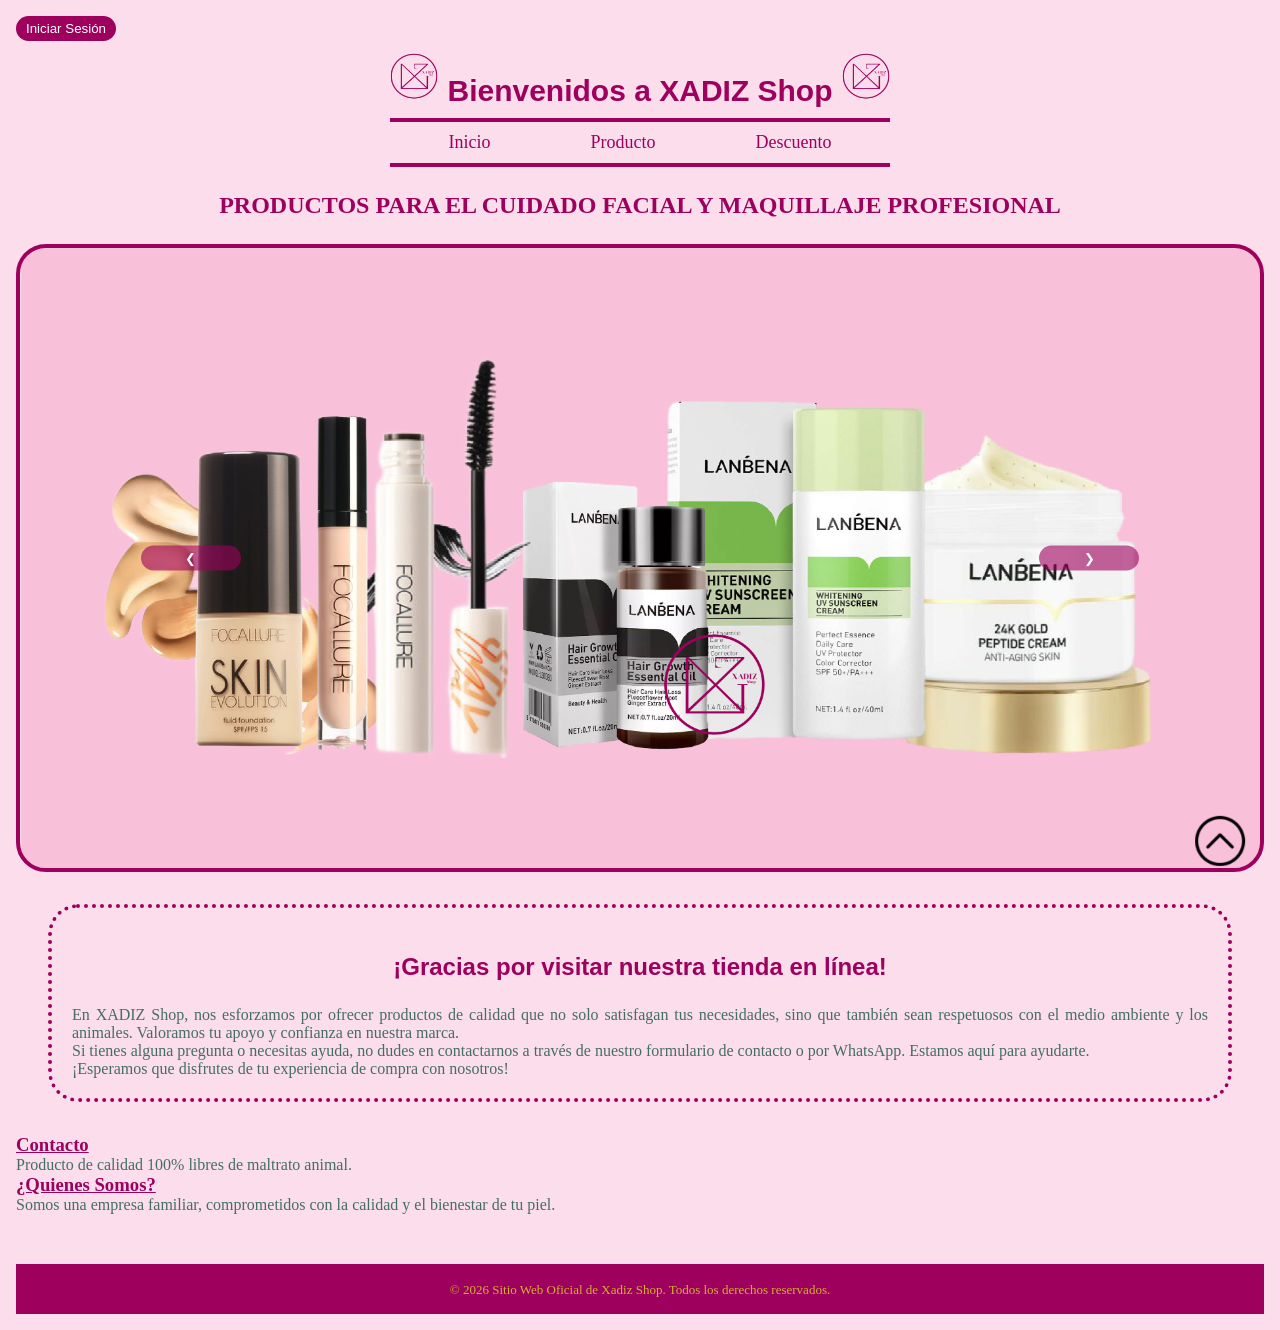
<file: index.html>
<!doctype html>
<html lang="es">
  <head>
    <meta charset="UTF-8" />
    <meta name="viewport" content="width=device-width, initial-scale=1.0" />
    <title>TIENDA XADIZ Shop | PROYECTO</title>
    <link rel="stylesheet" href="CSS/style.css" />
  </head>

  <body>
    <!-- Modal -->
    <div id="modalLogin" class="modal">
      <div class="modal-content">
        <span class="cerrar">&times;</span>

        <!-- REVISAR -->
        <form class="login-form">
          <img
            class="login-logo"
            src="../assets/Logo Oficial 24-02.png"
            alt="Logo de XADIZ Shop"
          />

          <img class="login-icon" src="assets/icon/login.png" alt="Login" />

          <label class="form-label-login" for="username">Nombre:</label>
          <input type="text" id="username" placeholder="Ingresar Usuario" required/>

          <label class="form-label-login" for="password">Contraseña:</label>
          <input
            type="password"
            id="password"
            placeholder="Ingresar Contraseña" required />

          <div class="box-visible">
            <input type="checkbox" id="visible" />
            <label class="form-label-login" for="visible"
              >Mostrar contraseña</label>
          </div>

<!-- Botón de inicio de sesión -->
          <button type="submit">Iniciar Sesión</button>
          
        </form>
      </div>
    </div>

    <!-- Cabecera del sitio web -->
    <div id="contenido">
      <button id="btnLogin" class="btn-Login">Iniciar Sesión</button>
      <header>
        <h1>
          <img
            src="assets/Logo/Logo Oficial 24-02.png"
            alt="Logo de XADIZ Shop"
            style="width: 50px; height: 50px"/>
          Bienvenidos a XADIZ Shop
          <img
            src="assets/Logo/Logo Oficial 24-02.png"
            alt="Logo de XADIZ Shop"
            style="width: 50px; height: 50px"/>
        </h1>

        <nav class="navbar">
          <a href="index.html">Inicio</a>
          <a href="HTML/Productos.html">Producto</a>
          <a href="HTML/Descuento.html">Descuento</a>

        </nav>
      </header>

      <!-- Contenido principal de la página -->

      <main>
        <h2>PRODUCTOS PARA EL CUIDADO FACIAL Y MAQUILLAJE PROFESIONAL</h2>

        <!-- Diseño de carousel principal junto a sus botones -->

        <section class="carousel">
          <div class="contenedor-carousel">
            <div class="slide active">
              <img src="assets/Logo/DATOS fb2-04.png"
                alt="banner1 de XADIZ Shop" />
            </div>
            <div class="slide">
              <img src="assets/Logo/banner lanbena.jpg" alt="banner2 de Lanbena" />
            </div>
            <div class="slide">
              <img src="assets/Logo/banner focallure.jpg" alt="banner3 de Focallure" />
            </div>
          </div>
          <button class="anterior">&#10094;</button>
          <button class="siguiente">&#10095;</button>
        </section>


        <div class="agradecimiento">
          <h2 class="text-agradecimiento">
            ¡Gracias por visitar nuestra tienda en línea!
          </h2>
          <p>
            En XADIZ Shop, nos esforzamos por ofrecer productos de calidad que
            no solo satisfagan tus necesidades, sino que también sean
            respetuosos con el medio ambiente y los animales. Valoramos tu apoyo
            y confianza en nuestra marca.
          </p>
          <p>
            Si tienes alguna pregunta o necesitas ayuda, no dudes en
            contactarnos a través de nuestro formulario de contacto o por
            WhatsApp. Estamos aquí para ayudarte.
          </p>
          <p>
            ¡Esperamos que disfrutes de tu experiencia de compra con nosotros!
          </p>
        </div>

        <div class="Info">
          <div class="contacto">
            <h3><a href="HTML/Contacto.html"> Contacto </a></h3>
            <p>Producto de calidad 100% libres de maltrato animal.</p>
          </div>
          <div class="quisomos">
            <h3>
              <a href="HTML/Somos.html"> ¿Quienes Somos? </a>
            </h3>
            <p>
              Somos una empresa familiar, comprometidos con la calidad y el
              bienestar de tu piel.
            </p>
          </div>
        </div>
      </main>

      <!-- Pie de página -->

      <footer>
        <p class="footer">
          &copy; 2026 Sitio Web Oficial de Xadiz Shop. Todos los derechos
          reservados.
        </p>
      </footer>
    </div>

    <!--Boton para subir al inicio de la pagina-->
    <a href="#" class="boton-subir">
      <img
        src="../assets/icon/arriba.png"
        alt="Boton arriba"
        style="width: 50px; height: 50px"
    /></a>

    <script src="JavaScript/script.js"></script>
  </body>
</html>
</file>
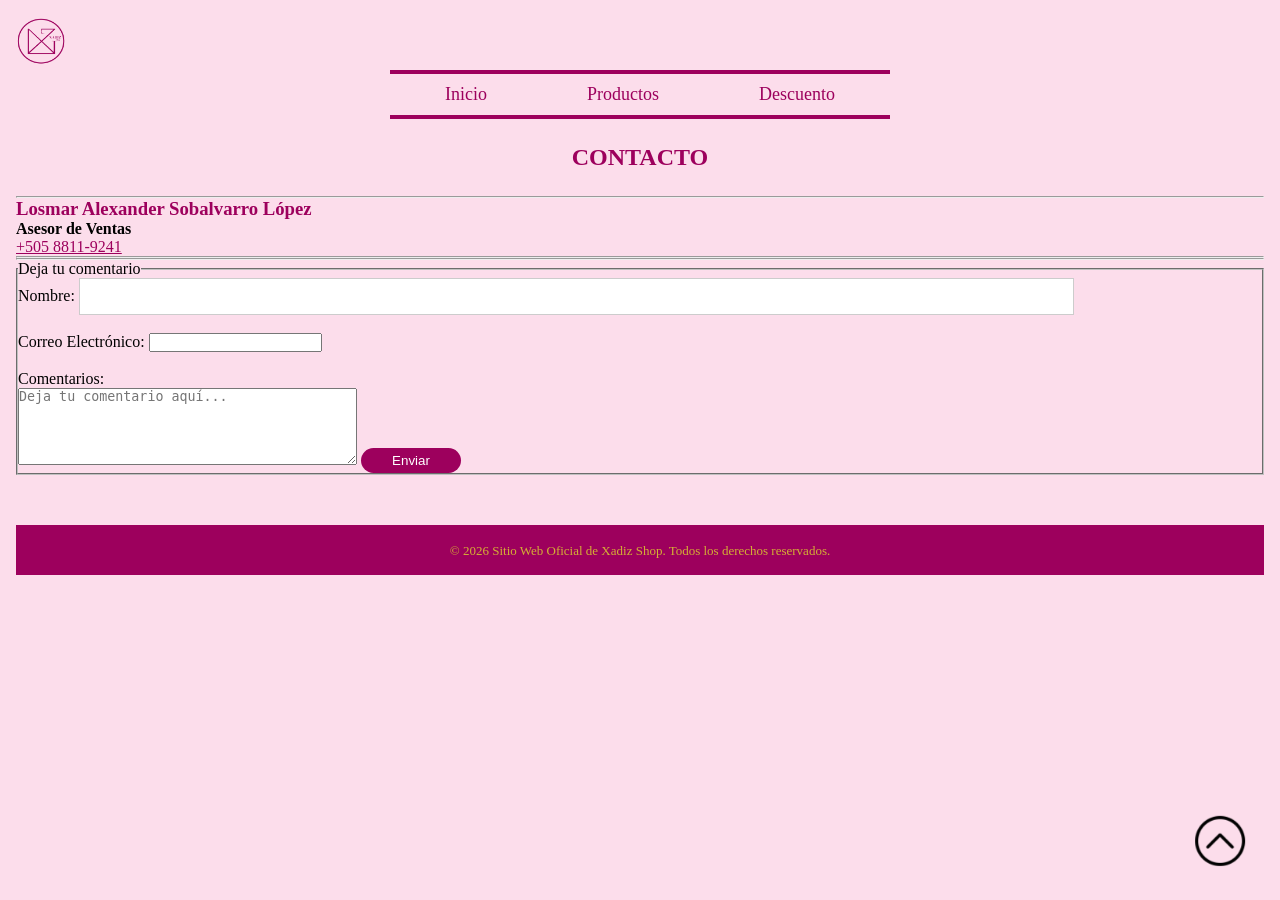
<file: HTML/Contacto.html>
<!DOCTYPE html>
<html lang="en">

<head>
    <meta charset="UTF-8">
    <meta name="viewport" content="width=device-width, initial-scale=1.0">
    <title>CONTACTO | PROYECTO</title>
    <link rel="stylesheet" href="../CSS/style.css" />
</head>

<body>
    <header>
        <!---REGRESAR-->
        <a href="../index.html">
            <img src="../assets/Logo/Logo Oficial 24-02.png" alt="Logo de XADIZ Shop" style="width: 50px; height: 50px;">
        </a>

    <nav class="navbar">
        <a href="../index.html">Inicio</a>
        <a href="../HTML/Productos.html">Productos</a>
        <a href="../HTML/Descuento.html">Descuento</a>    
    </nav>

    </header>

    <H2>CONTACTO</H2>
    <hr>
<h3>Losmar Alexander Sobalvarro López</h3> 
    <h4>Asesor de Ventas</h4>
        <a href="https://wa.link/ckob27" target="black">
            +505 8811-9241 <br>
            <!-- https://api.whatsapp.com/send?phone=50588119241 -->
             </a>
            
    <hr>
    <hr>

    <fieldset>
        <legend>Deja tu comentario</legend>
        <form action="../HTML/texto.html" method="get">
            <label for="nombre">Nombre:</label>
            <input type="text" id="nombre" name="nombre" required><br><br>

    <label for="email">Correo Electrónico:</label>
    <input type="email" id="email" name="email" required><br><br>

    <label for="comentarios">Comentarios:</label><br>
<textarea id="comentarios" name="comentarios" cols="40" rows="5"
      placeholder="Deja tu comentario aquí..."></textarea>

      <button type="submit">Enviar</button>
      </form>

      </fieldset>



  <footer>
    <p class="footer">
      &copy; 2026 Sitio Web Oficial de Xadiz Shop. Todos los derechos
      reservados.
    </p>

  </footer>

  <!--Boton para subir al inicio de la pagina-->
    <a href="#" class="boton-subir">
        <img 
        src="../assets/icon/arriba.png" 
        alt="Boton arriba"
        style="width: 50px;height: 50px;"/></a>
</body>

</html>
</file>
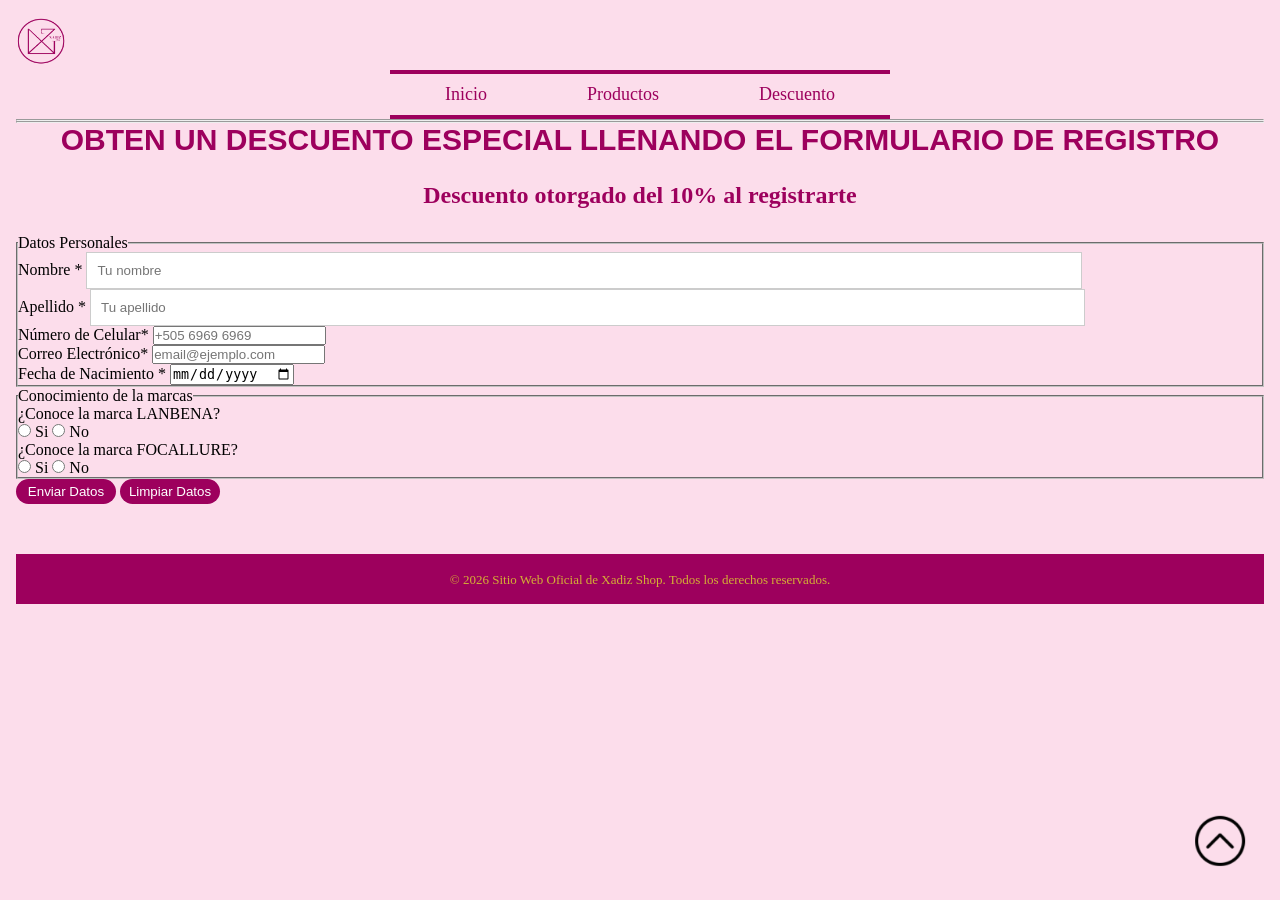
<file: HTML/Descuento.html>
<!DOCTYPE html>
<html lang="en">
<head>
    <meta charset="UTF-8">
    <meta name="viewport" content="width=device-width, initial-scale=1.0">
    <title>Formulario de Registro</title>
    <link rel="stylesheet" href="../CSS/style.css" />
</head>
<body>
       <header>
      <a href="../index.html">
        <img
          src="../assets/Logo/Logo Oficial 24-02.png"
          alt="Logo de XADIZ Shop"
          style="width: 50px; height: 50px"
        />
      </a>

    <nav class="navbar">
        <a href="../index.html">Inicio</a>
        <a href="../HTML/Productos.html">Productos</a>
        <a href="../HTML/Descuento.html">Descuento</a>    
    </nav>

    </header>
    <hr><hr>

    <main>
        <h1>OBTEN UN DESCUENTO ESPECIAL LLENANDO 
          EL FORMULARIO DE REGISTRO</h1>
          
        <h2>Descuento otorgado del 10% al registrarte</h2>

        <article class="tarjeta">
          <form id="registroform" novalidate>
<!--Fieldset: es una etiqueta que se utiliza para agregar campos 
o controles relacionados dentro de un formulario, en pocas palabras 
los encapsula-->
            <fieldset>
              <legend>Datos Personales</legend>
              <div class="grid-2">

                <div class="field">
                  <label for="nombre">Nombre <span class="req">*</span></label>
                  <input 
                  type="text"
                  id="nombre"
                  name="nombre"
                  placeholder="Tu nombre"
                  autocomplete="given-name"
                  required
                  />
                </div>

                <div class="field">
                <label for="apellido">Apellido <span class="req">*</span></label>
                <input 
                type="text"
                id="apellido"
                name="apellido"
                placeholder="Tu apellido"
                autocomplete="family-name"
                required
                />
                </div>

                <div class="field">
                  <label for="celular">Número de Celular<span class="req">*</span></label>
                  <input
                  text="text"
                  id="celular"
                  name="celular"
                  placeholder="+505 6969 6969"
                  autocomplete="tel"
                  required
                  />
                </div>

                <div class="field">
                  <label for="email">Correo Electrónico<span class="req">*</span></label>
                  <input 
                  type="email" 
                  id="email"
                  name="email"
                  placeholder="email@ejemplo.com"
                  autocomplete="email"
                  required
                  />
                </div>

                <div class="field">
                  <label  for fechanacimiento">Fecha de Nacimiento <span class="red">*</span></label>
                  <input 
                  type="date" 
                  name="fechanacimiento" 
                  id="fechanacimiento"
                  required
                  />
                </div>
              </div>
            </fieldset>

            <fieldset>
              <legend>Conocimiento de la marcas</legend>
              
              <div class="grid-2">
                <div class="field">
                  <label>¿Conoce la marca LANBENA?</label>
                  <div class="radio-group" role="radiogroup" aria-labelledby="labelLanbena">
                    <label class="radio-label">
                      <input type="radio"
                      name="lanbena"
                      value="si"
                      required
                      />
                      Si
                    </label>

                    <label class="radio-label">
                      <input type="radio"
                      name="lanbena"
                      value="no"
                      required
                      />
                      No
                    </label>

                  </div>
                </div>
              </div>

              <div class="field">
              <label>¿Conoce la marca FOCALLURE?</label>
              <div class="radio-group" role="radiogroup" aria-labelledby="labelFocallure">
                <label class="radio-label">
                  <input 
                  type="radio" 
                  name="focallure" 
                  value="si" 
                  required />
                  Si
                </label>

                <label class="radio-label">
                  <input 
                  type="radio" 
                  name="focallure" 
                  value="no" />
                  No
                </label>
                
              </div>
            </div>
            </fieldset>

            
        <!--Botones-->
        <div class="actions">
          <button type="submit" class="btn-submit">Enviar Datos</button>
          <button type="reset"  class="btn-reset">Limpiar Datos</button>
        </div>
          
          </form>
        </article>
    </main>

    <footer>
        <p class="footer">
            &copy; 2026 Sitio Web Oficial de Xadiz Shop. Todos los derechos
            reservados.
        </p>
    </footer>

      <!--Boton para subir al inicio de la pagina-->
    <a href="#" class="boton-subir">
        <img 
        src="../assets/icon/arriba.png" 
        alt="Boton arriba"
        style="width: 50px;height: 50px;"/></a>
</body>

</html>
</file>
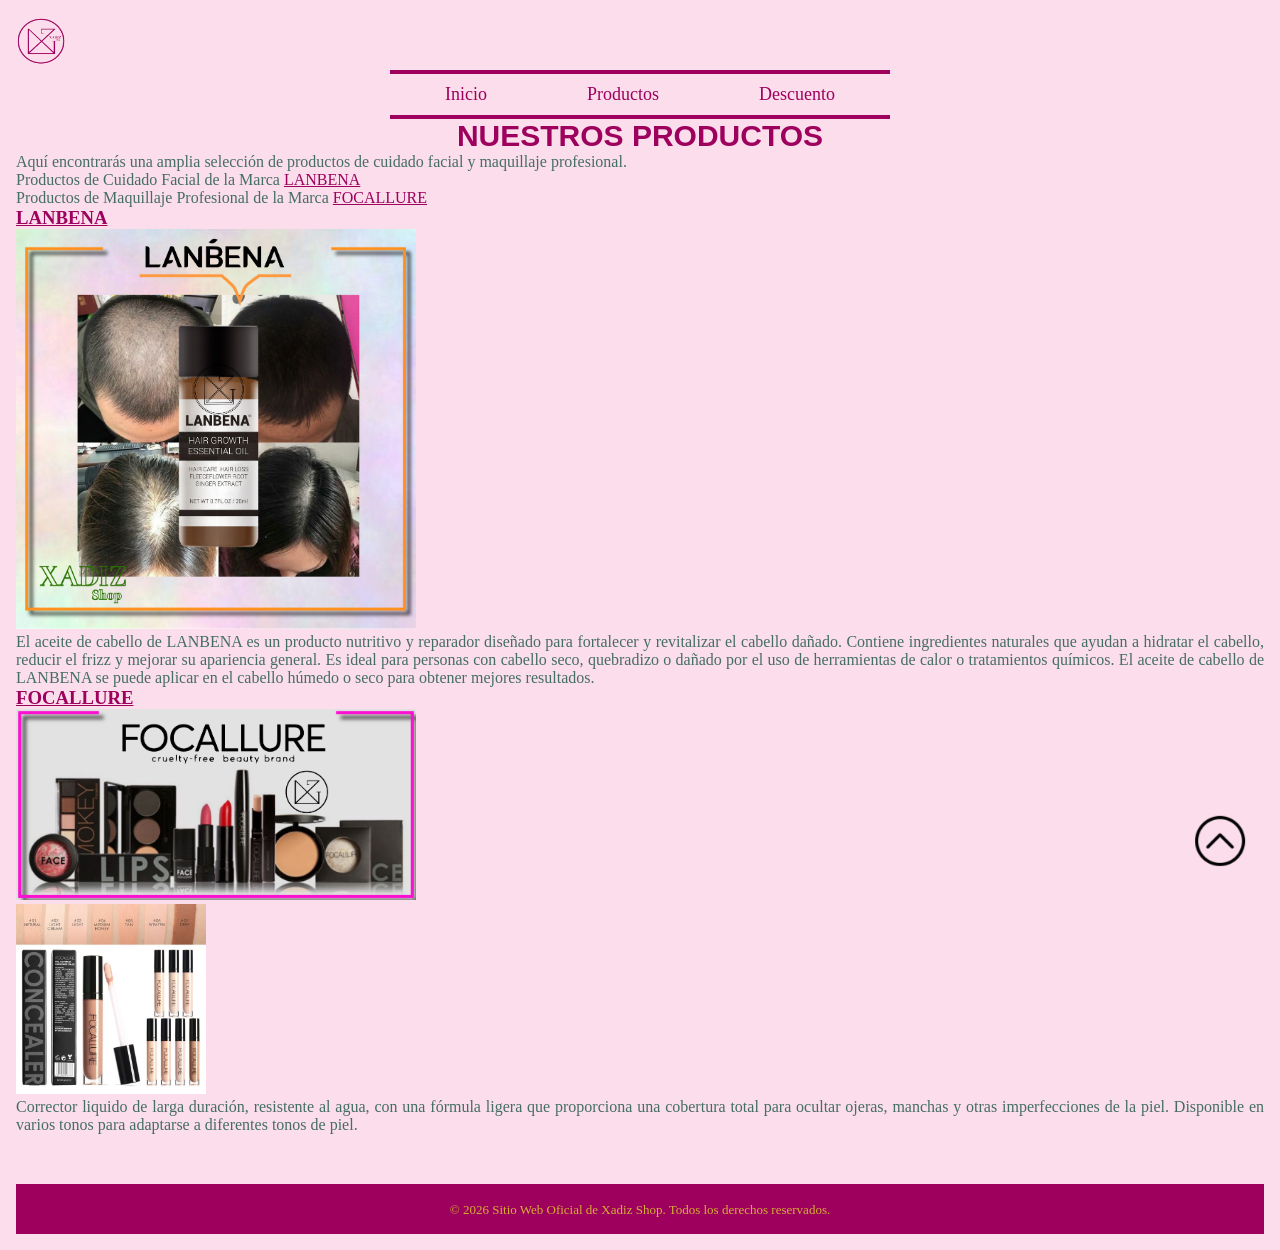
<file: HTML/Productos.html>
<!DOCTYPE html>
<html lang="es">

<head>
    <meta charset="UTF-8">
    <meta name="viewport" content="width=device-width, initial-scale=1.0">
    <title>PRODUCTOS | PROYECTO</title>
    <link rel="stylesheet" href="../CSS/style.css">
</head>

<body>
    <header>
        <a href="../index.html">
            <img src="../assets/Logo/Logo Oficial 24-02.png" alt="Logo de XADIZ Shop"
                style="width: 50px; height: 50px;">
        </a>

    <nav class="navbar">
        <a href="../index.html">Inicio</a>
        <a href="../HTML/Productos.html">Productos</a>
        <a href="../HTML/Descuento.html">Descuento</a>    
    </nav>
    </header>

    <main>
        <article>

            <h1>NUESTROS PRODUCTOS</h1>
            <p>Aquí encontrarás una amplia selección de productos de cuidado facial y maquillaje profesional.</p>
            <p>Productos de Cuidado Facial de la Marca <a href="https://lanbena.com/es" target="_blank">LANBENA</a></p>
            <p>Productos de Maquillaje Profesional de la Marca <a href="https://www.focallure.com" target="_blank">FOCALLURE</a></p>

            <Section>
                <h3><a href="../Productos/Lanbena.html">LANBENA</a></h3>
                </a></h3>
                <img src="../assets/Lanbena/lanbena aceite cabello.jpg" alt="Productos de LANBENA"
                    style="width: 400px; height: auto;">
                <br>
                <p>
                    El aceite de cabello de LANBENA es un producto nutritivo y reparador diseñado para fortalecer y revitalizar el cabello dañado.
                    Contiene ingredientes naturales que ayudan a hidratar el cabello, reducir el frizz y mejorar su apariencia general. Es ideal 
                    para personas con cabello seco, quebradizo o dañado por el uso de herramientas de calor o tratamientos químicos. El aceite de
                    cabello de LANBENA se puede aplicar en el cabello húmedo o seco para obtener mejores resultados.
                </p>
                
            </Section>
            <section>
                <h3><a href="../Productos/Focallure.html">FOCALLURE</a></h3>
                <img src="../assets/Focallure/FOCALLURE-02.jpg" alt="Productos de FOCALLURE"
                    style="width: 400px; height: auto;">
                <br>
                <img src="../assets/Focallure/FA52.jpg" alt="Corrector Liquido" style="width: auto; height: 190px;">
                <br>
                <p>
                    Corrector liquido de larga duración, resistente al agua, con una fórmula ligera que proporciona una cobertura total 
                    para ocultar ojeras, manchas y otras imperfecciones de la piel. Disponible en varios tonos para adaptarse a diferentes tonos de piel.
                </p>
            </section>
        </article>
    </main>

    <footer>
        <p class="footer">
            &copy; 2026 Sitio Web Oficial de Xadiz Shop. Todos los derechos
            reservados.
        </p>
    </footer>

    <!--Boton para subir al inicio de la pagina-->
    <a href="#" class="boton-subir">
        <img 
        src="../assets/icon/arriba.png" 
        alt="Boton arriba"
        style="width: 50px;height: 50px;"/></a>
</body>

</html>
</file>
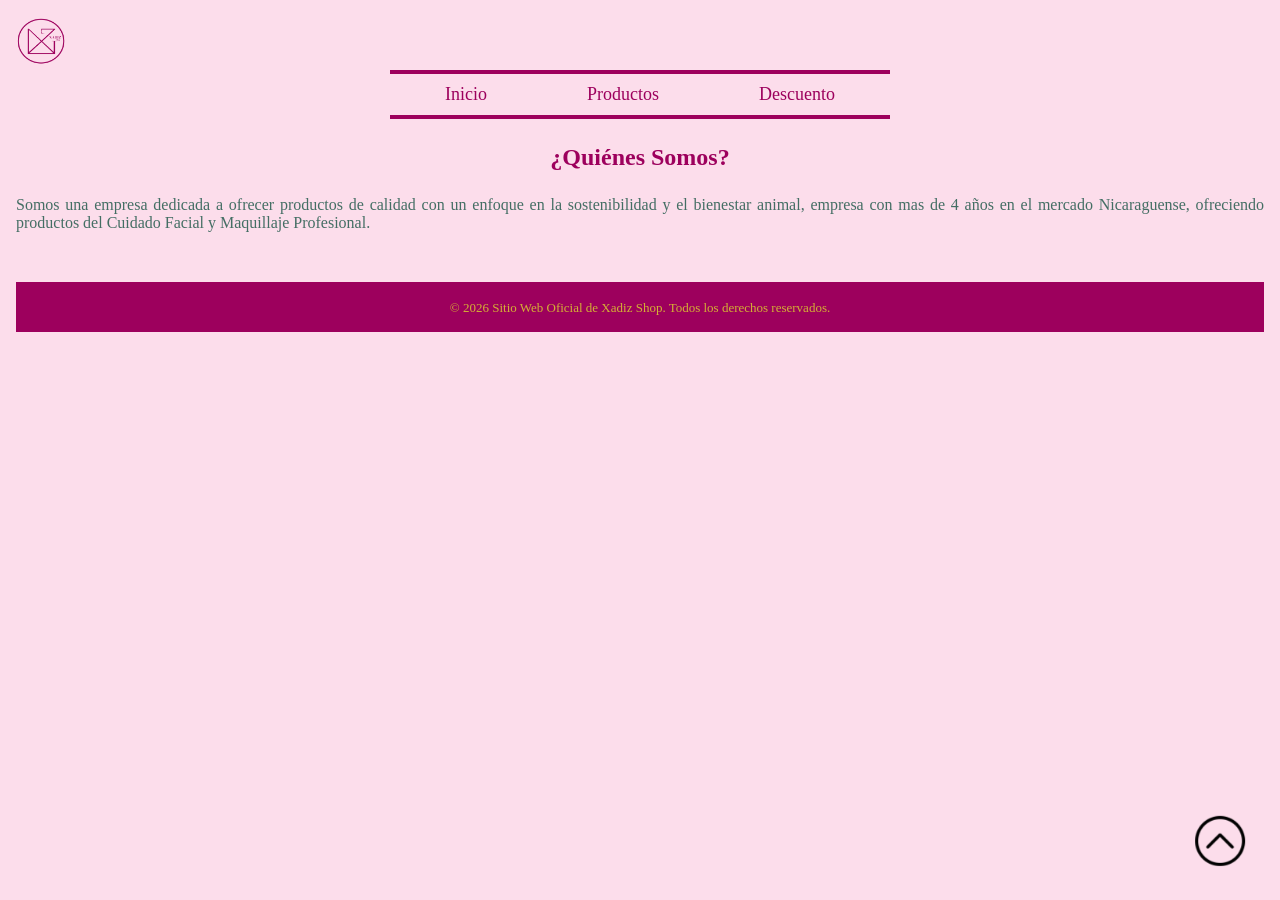
<file: HTML/Somos.html>
<!DOCTYPE html>
<html lang="en">
<head>
    <meta charset="UTF-8">
    <meta name="viewport" content="width=device-width, initial-scale=1.0">
    <title>SOMOS | PROYECTO</title>
    <link rel="stylesheet" href="../CSS/style.css" />
</head>
<body>
  <header>
    <a href="../index.html">
      <img src="../assets/Logo/Logo Oficial 24-02.png" alt="Logo de XADIZ Shop" style="width: 50px; height: 50px;">
    </a>

    <nav class="navbar">
        <a href="../index.html">Inicio</a>
        <a href="../HTML/Productos.html">Productos</a>
        <a href="../HTML/Descuento.html">Descuento</a>    
    </nav>

  </header>

  <main>
    <h2>¿Quiénes Somos?</h2>
    <p> 
      Somos una empresa dedicada a ofrecer productos de calidad con un enfoque en 
      la sostenibilidad y el bienestar animal, empresa con mas de 4 años en el mercado 
      Nicaraguense, ofreciendo productos del Cuidado Facial y Maquillaje Profesional.
    </p>

  </main>

  
        <footer>
    <p class="footer">
      &copy; 2026 Sitio Web Oficial de Xadiz Shop. Todos los derechos
      reservados.
    </p>
  </footer>

  <!--Boton para subir al inicio de la pagina-->
    <a href="#" class="boton-subir">
        <img 
        src="../assets/icon/arriba.png" 
        alt="Boton arriba"
        style="width: 50px;height: 50px;"/></a>
</body>
</html>
</file>
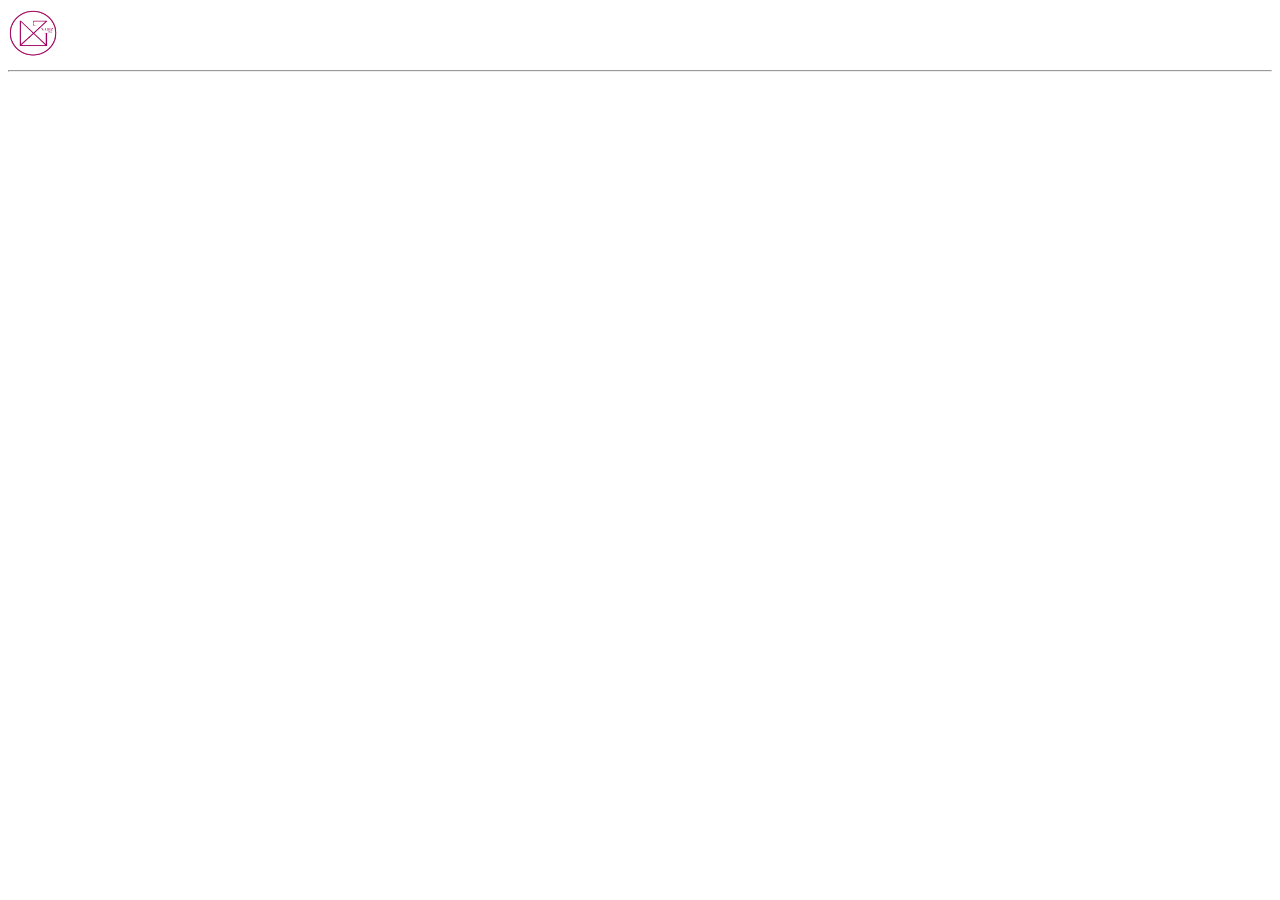
<file: HTML/texto.html>
<!DOCTYPE html>
<html lang="en">
<head>
    <meta charset="UTF-8">
    <meta name="viewport" content="width=device-width, initial-scale=1.0">
    <title>Document</title>
</head>
<body>
    <a href="../index.html">
   <IMG src="../assets/Logo/Logo Oficial 24-02.png" alt="Logo de XADIZ Shop" style="width: 50px; height: 50px;">
    
    </a>
    <hr>
    
</body>
</html>
</file>
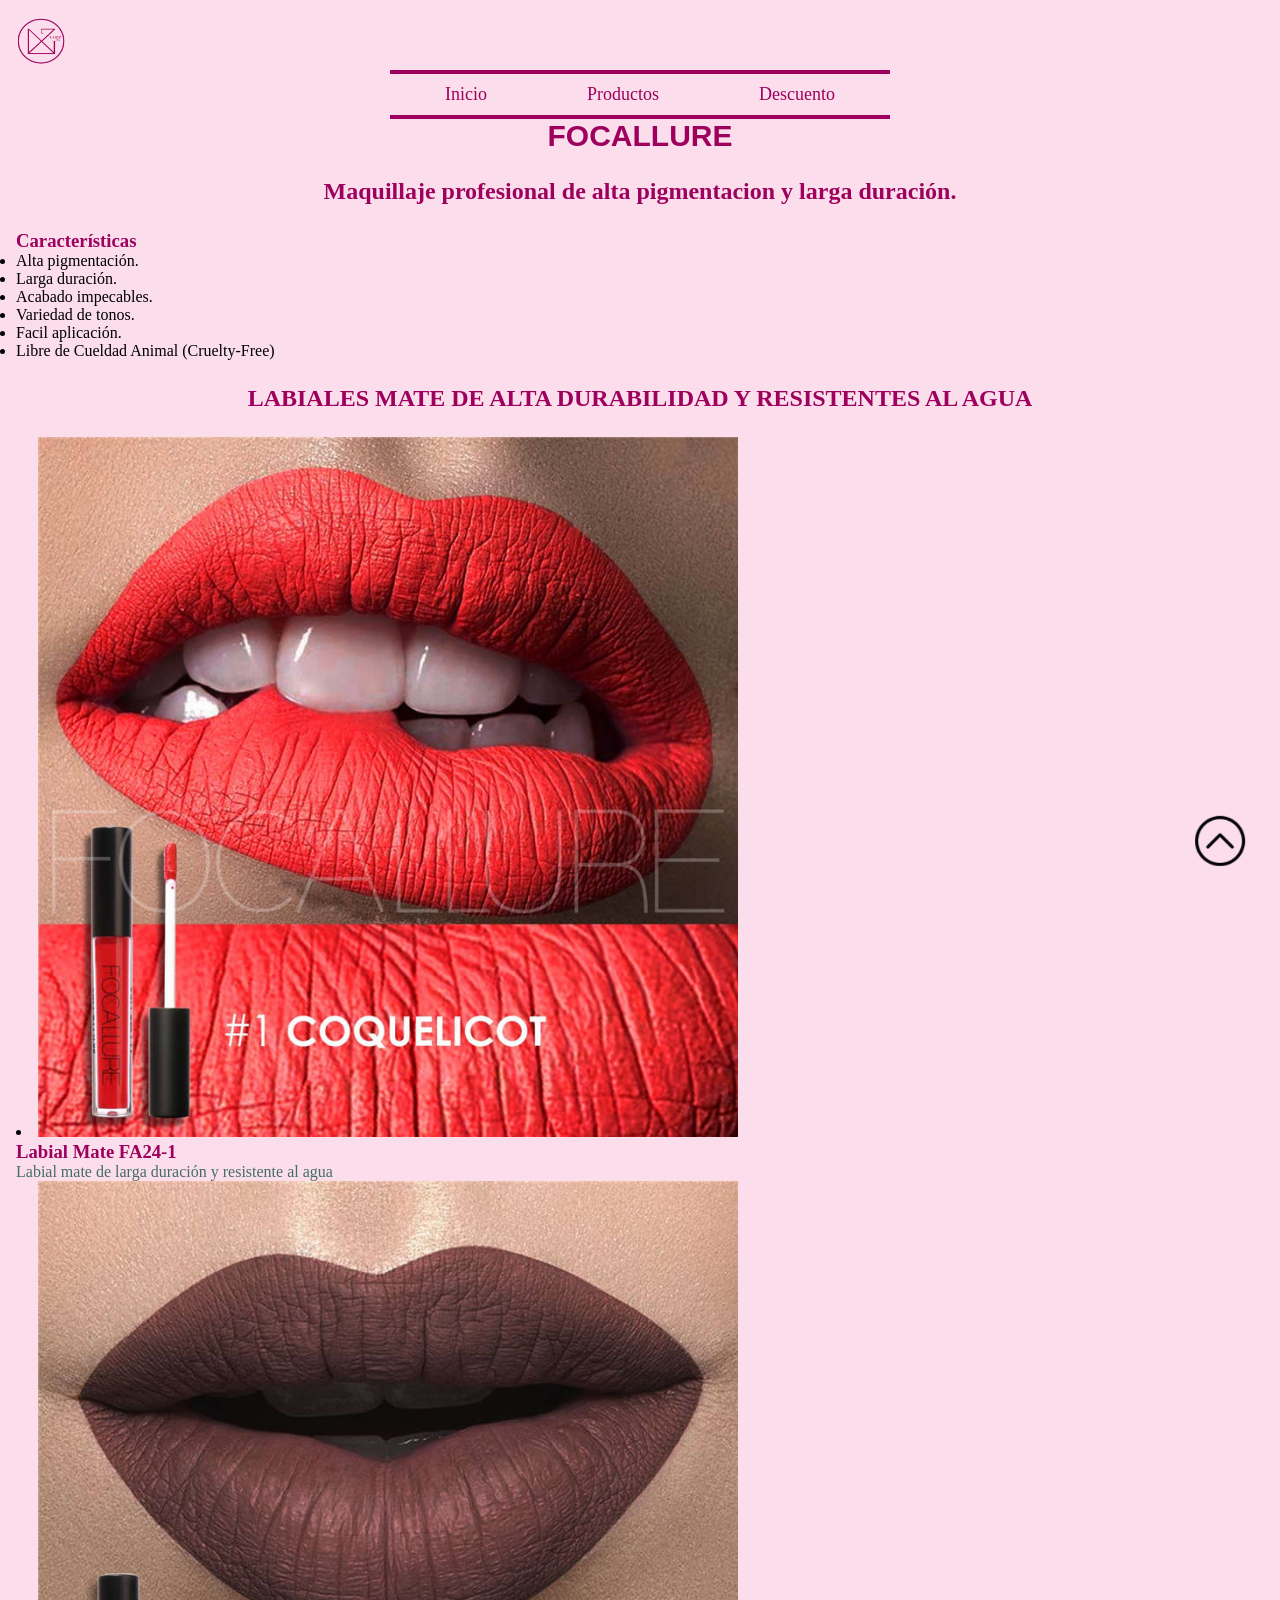
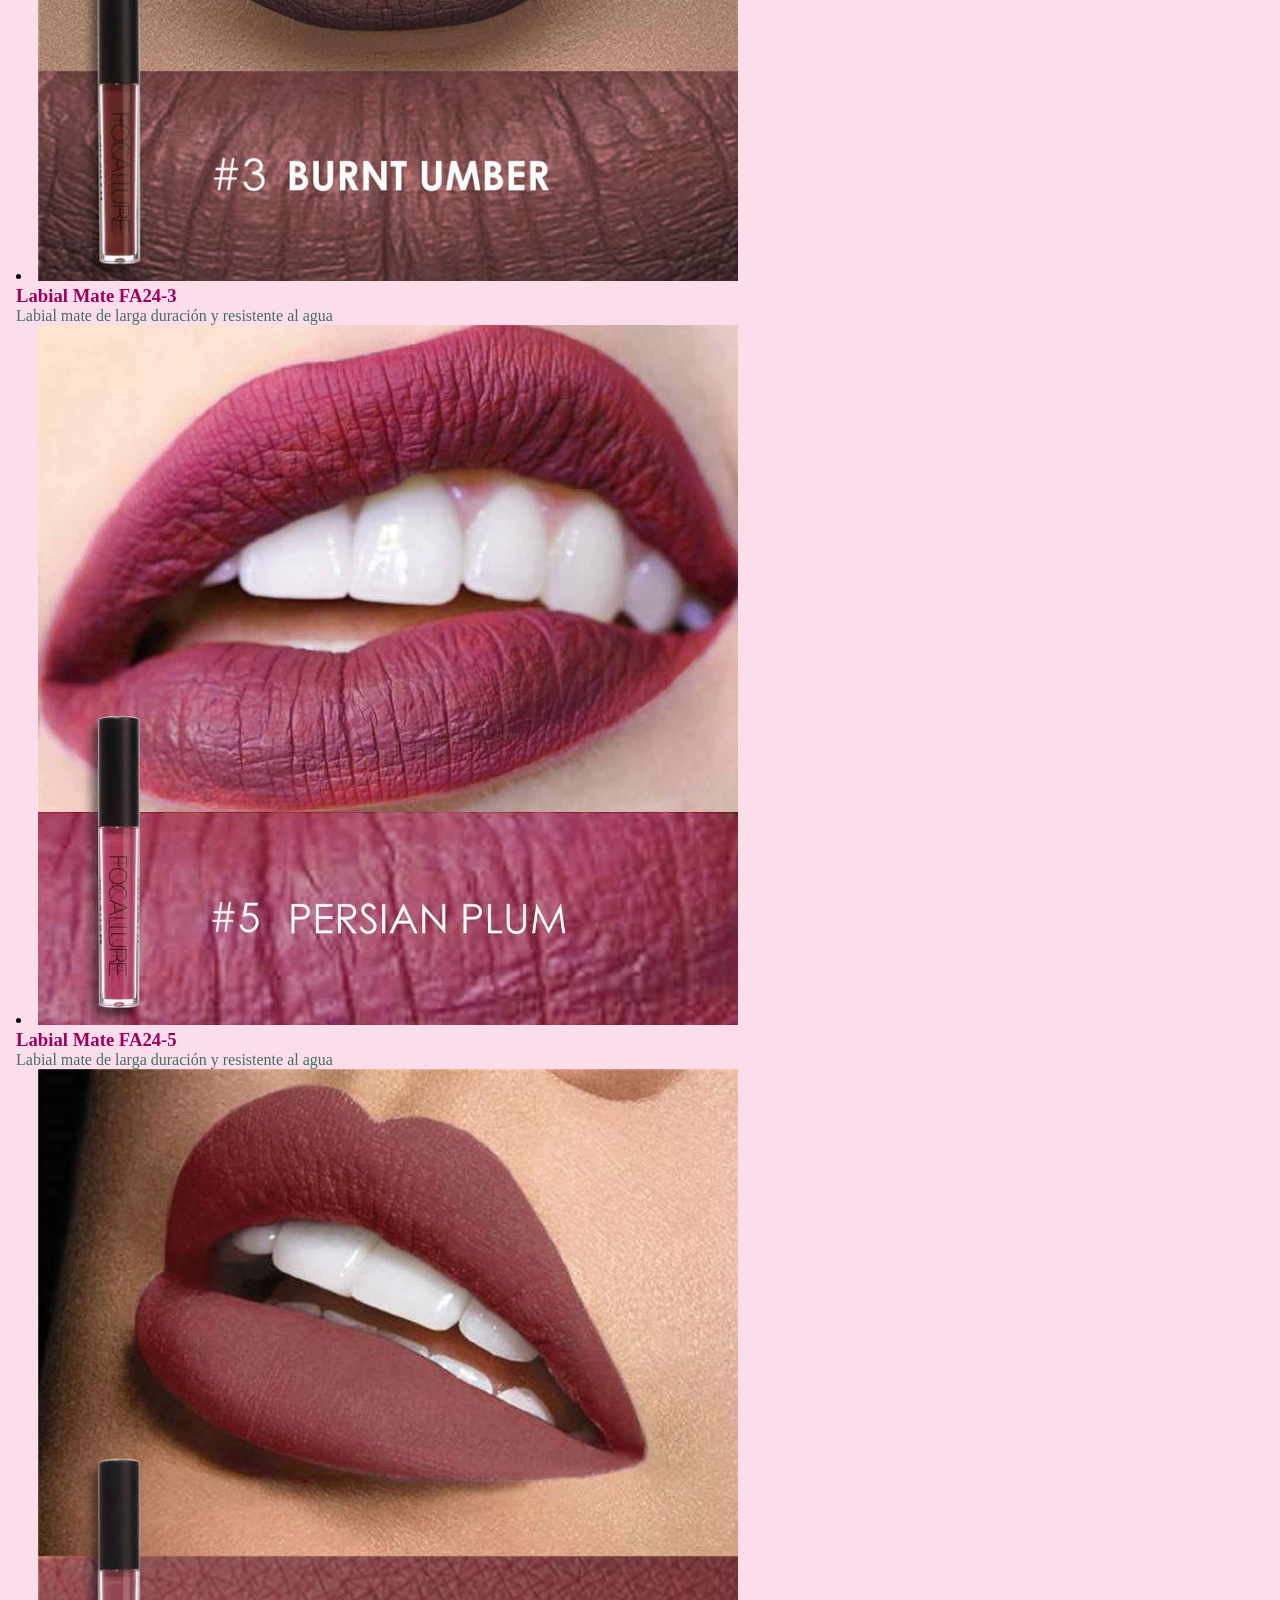
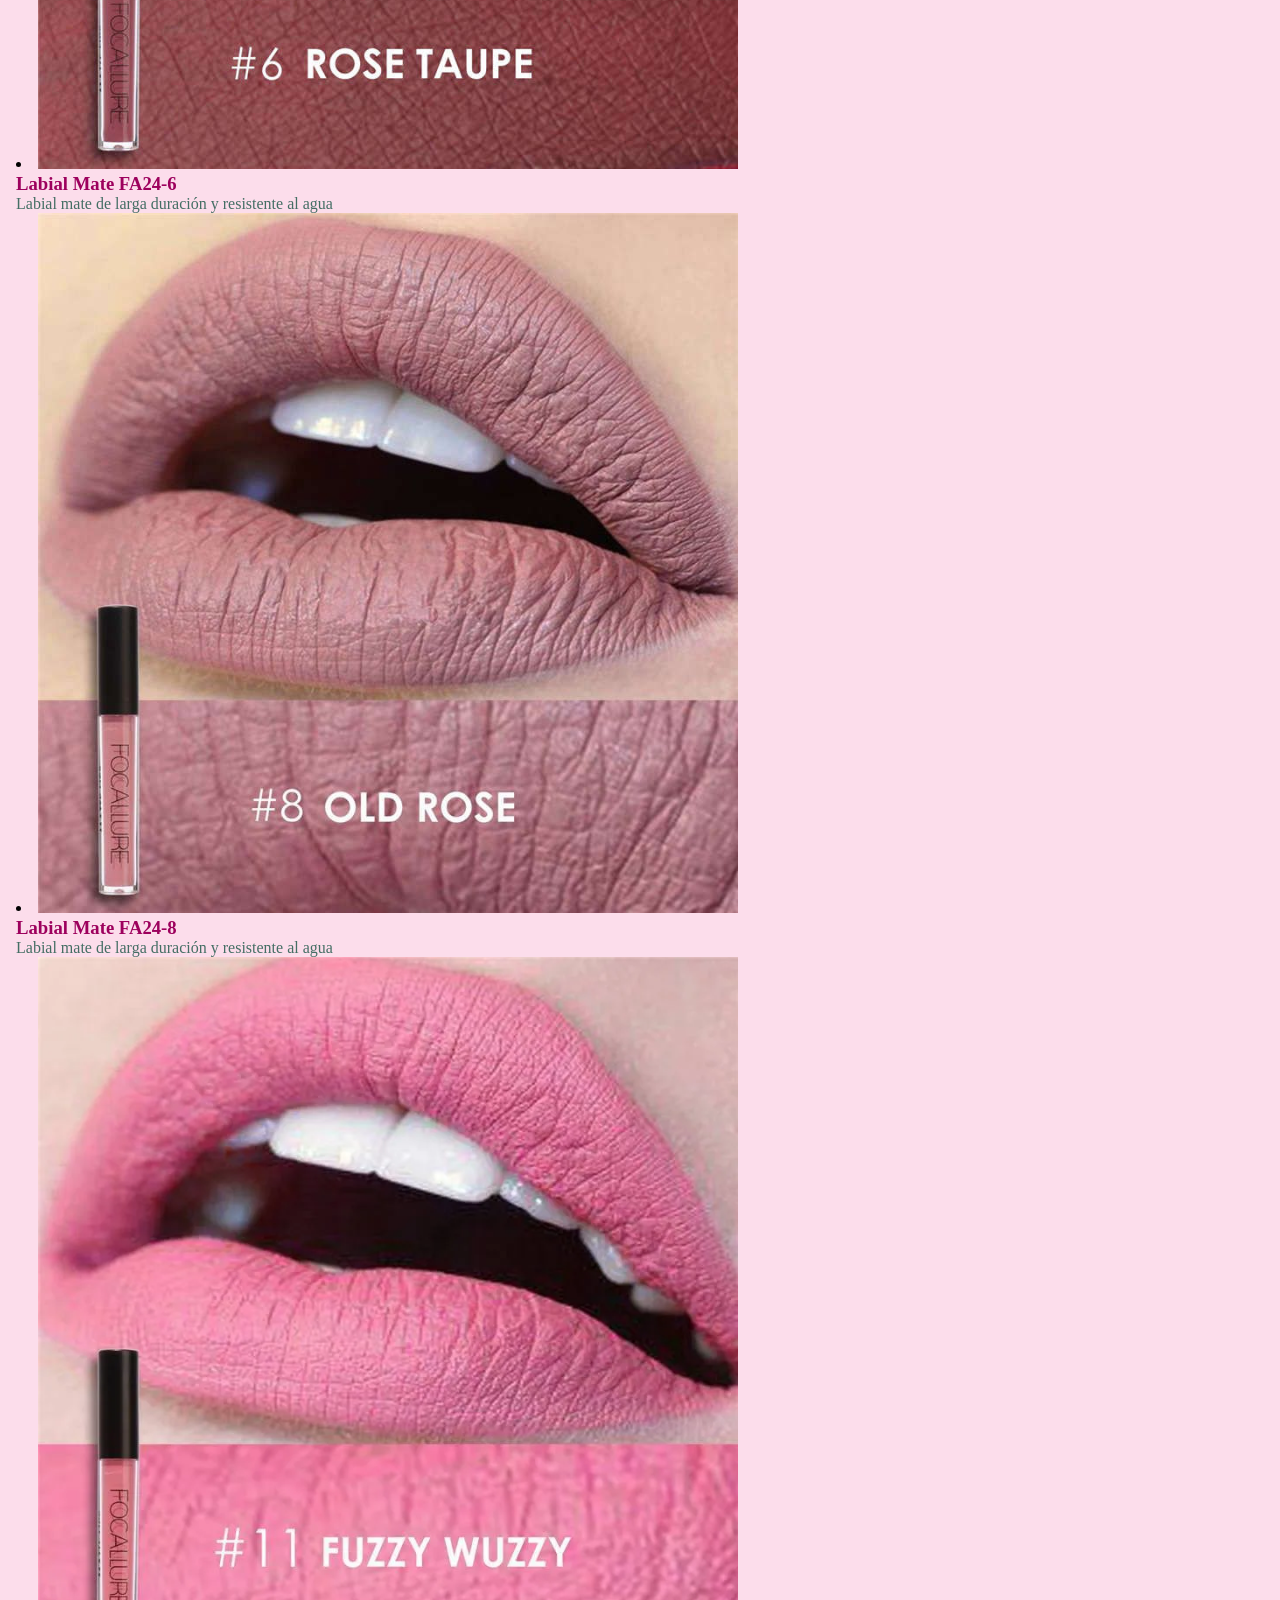
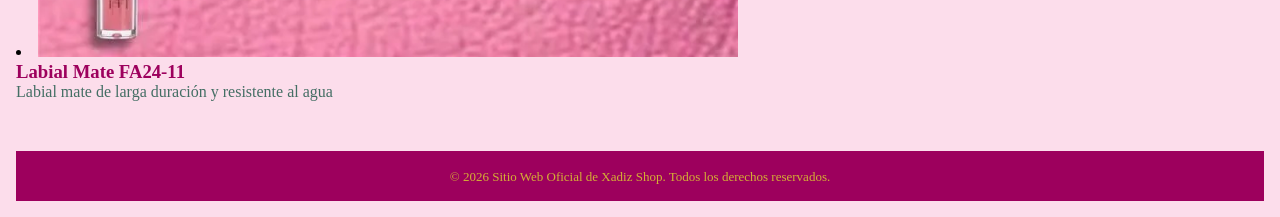
<file: Productos/Focallure.html>
<!doctype html>
<html lang="es">
  <head>
    <meta charset="UTF-8" />
    <meta name="viewport" content="width=device-width, initial-scale=1.0" />
    <title>FOCALLURE | PROYECTO</title>
    <link rel="stylesheet" href="../CSS/style.css" />
  </head>

  <body>
    <header>
      <a href="../index.html">
        <img
          src="../assets/Logo/Logo Oficial 24-02.png"
          alt="Logo de XADIZ Shop"
          style="width: 50px; height: 50px"
        />
      </a>

      <nav class="navbar">
        <a href="../index.html">Inicio</a>
        <a href="../HTML/Productos.html">Productos</a>
        <a href="../HTML/Descuento.html">Descuento</a>    
    </nav>
    </header>

    <main>
      <h1>FOCALLURE</h1>

      <h2>Maquillaje profesional de alta pigmentacion y larga duración.</h2>

      <h3>Características</h3>
      <ul>
        <li>Alta pigmentación.</li>
        <li>Larga duración.</li>
        <li>Acabado impecables.</li>
        <li>Variedad de tonos.</li>
        <li>Facil aplicación.</li>
        <li>Libre de Cueldad Animal (Cruelty-Free)</li>
      </ul>
      <section>
        <h2>LABIALES MATE DE ALTA DURABILIDAD Y RESISTENTES AL AGUA</h2>
        <li>
          <img
            src="../assets/Focallure/Labiales/FA24-1.jpg"
            alt="FA24-1"
            style="width: 700px; height: auto"
          />
          <h3>Labial Mate FA24-1</h3>
          <p>Labial mate de larga duración y resistente al agua</p>
        </li>

        <li>
          <img
            src="../assets/Focallure/Labiales/FA24-3.jpeg"
            alt="FA24-3"
            style="width: 700px; height: auto"
          />
          <h3>Labial Mate FA24-3</h3>
          <p>Labial mate de larga duración y resistente al agua</p>
        </li>

        <li>
          <img
            src="../assets/Focallure/Labiales/FA24-05.jpg"
            alt="FA24-5"
            style="width: 700px; height: auto"
          />
          <h3>Labial Mate FA24-5</h3>
          <p>Labial mate de larga duración y resistente al agua</p>
        </li>

        <li>
          <img
            src="../assets/Focallure/Labiales/FA24-06.jpg"
            alt="FA24-6"
            style="width: 700px; height: auto"
          />
          <h3>Labial Mate FA24-6</h3>
          <p>Labial mate de larga duración y resistente al agua</p>
        </li>

        <li>
          <img
            src="../assets/Focallure/Labiales/FA24-08.jpg"
            alt="FA24-8"
            style="width: 700px; height: auto"
          />
          <h3>Labial Mate FA24-8</h3>
          <p>Labial mate de larga duración y resistente al agua</p>
        </li>

        <li>
          <img
            src="../assets/Focallure/Labiales/FA24-11.webp"
            alt="FA24-11"
            style="width: 700px; height: auto"
          />
          <h3>Labial Mate FA24-11</h3>
          <p>Labial mate de larga duración y resistente al agua</p>
        </li>
      </section>
    </main>

    
    <footer>
      <p class="footer">
        &copy; 2026 Sitio Web Oficial de Xadiz Shop. Todos los derechos
        reservados.
      </p>
    </footer>

    <!--Boton para subir al inicio de la pagina-->
    <a href="#" class="boton-subir">
        <img 
        src="../assets/icon/arriba.png" 
        alt="Boton arriba"
        style="width: 50px;height: 50px;"/></a>
        
  </body>
</html>
</file>
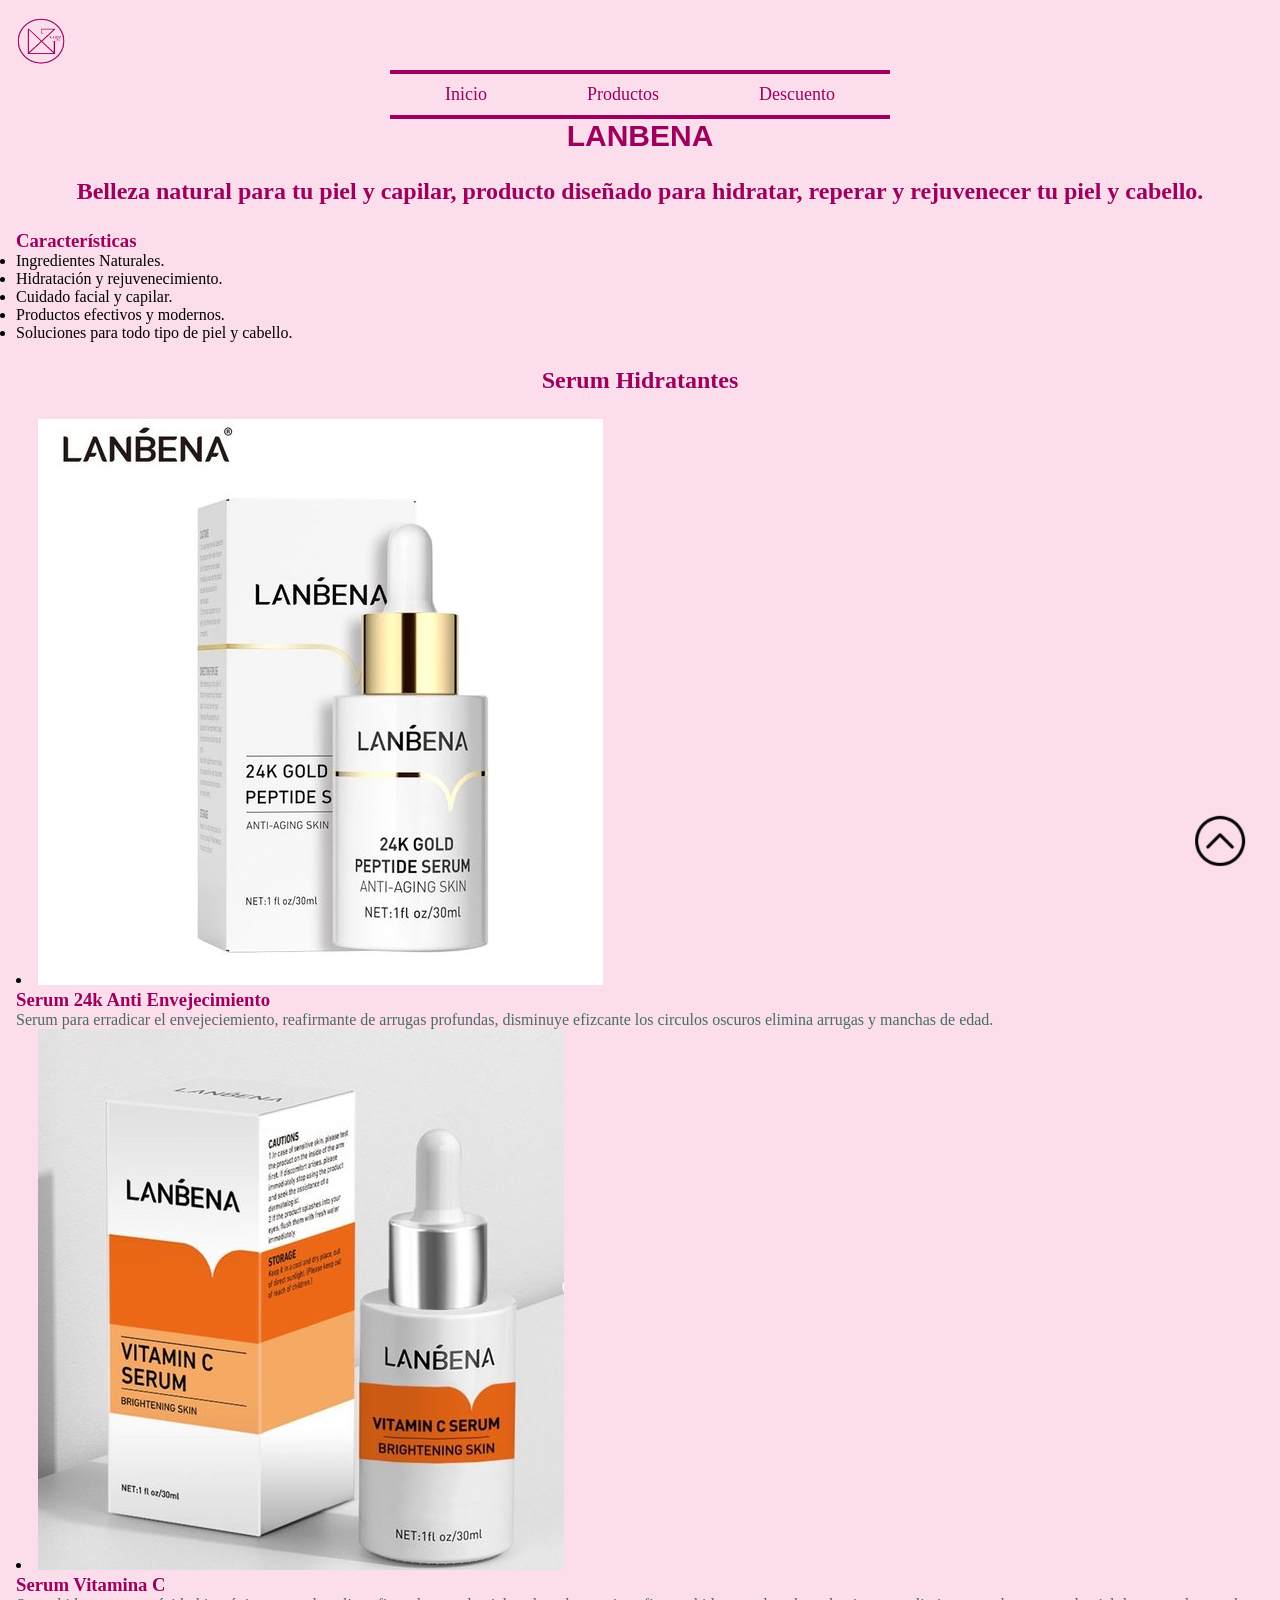
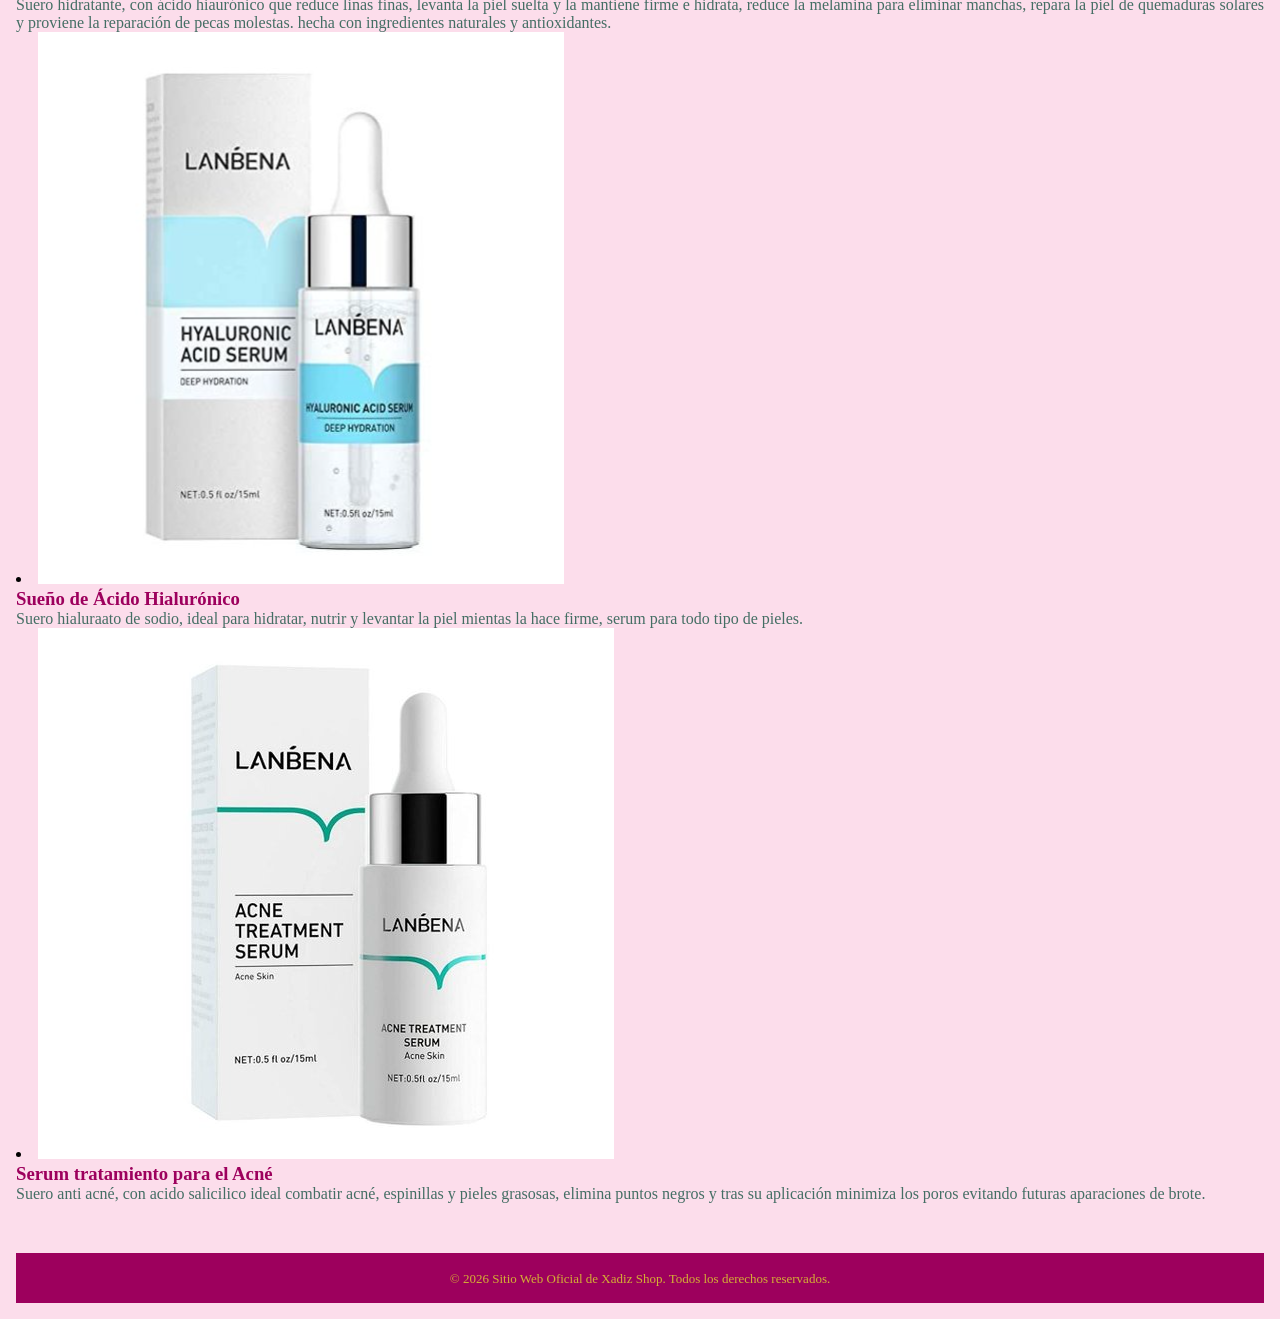
<file: Productos/Lanbena.html>
<!doctype html>
<html lang="es">
  <head>
    <meta charset="UTF-8" />
    <meta name="viewport" content="width=device-width, initial-scale=1.0" />
    <title>LANBENA | PROYECTO</title>
    <link rel="stylesheet" href="../CSS/style.css" />
  </head>

  <body>
    <header>
      <a href="../index.html">
        <img
          src="../assets/Logo/Logo Oficial 24-02.png"
          alt="Logo de XADIZ Shop"
          style="width: 50px; height: 50px"
        />
      </a>
    
      <nav>
        <nav class="navbar">
        <a href="../index.html">Inicio</a>
        <a href="../HTML/Productos.html">Productos</a>
        <a href="../HTML/Descuento.html">Descuento</a>    
    </nav>
      </nav>
    </header>

    <main>
      <h1>LANBENA</h1>

      <h2>
        Belleza natural para tu piel y capilar, producto diseñado para hidratar,
        reperar y rejuvenecer tu piel y cabello.
      </h2>

      <h3>Características</h3>
      <ul>
        <li>Ingredientes Naturales.</li>
        <li>Hidratación y rejuvenecimiento.</li>
        <li>Cuidado facial y capilar.</li>
        <li>Productos efectivos y modernos.</li>
        <li>Soluciones para todo tipo de piel y cabello.</li>
      </ul>
      <section>
        <h2>Serum Hidratantes</h2>
        <li>
            <img 
            src="../assets/Lanbena/Serum/24k Gold Serun anti envejecimiento.png"
            alt="Serum 24k" 
            style="width: auto; height: auto;"
            />
          <h3>Serum 24k Anti Envejecimiento</h3>
          <p>Serum para erradicar el envejeciemiento, reafirmante de arrugas profundas, disminuye 
            efizcante los circulos oscuros elimina arrugas y manchas de edad.</p>
        </li>
        <li>
            <img
            src="../assets/Lanbena/Serum/Sérum de vitamina C 30ml Lanbena 2.png"
            alt="Serum VitC"
            style="width: auto; height: auto;"
            />
            <h3>Serum Vitamina C</h3>
            <p>Suero hidratante, con ácido hiaurónico que reduce linas finas, levanta la piel suelta
               y la mantiene firme e hidrata, reduce la melamina para eliminar manchas, repara la piel 
               de quemaduras solares y proviene la reparación de pecas molestas. hecha con ingredientes 
               naturales y antioxidantes.</p>
        </li>

        <li>
            <img 
            src="../assets/Lanbena/Serum/Serum de acido hialunorico LANBENA.png" 
            alt="Serum Ácido Hialurónico"
            style="width: auto; height: auto;"
            />
            <h3>Sueño de Ácido Hialurónico</h3>
            <p>Suero hialuraato de sodio, ideal para hidratar, nutrir y levantar la piel mientas la hace 
                firme, serum para todo tipo de pieles.</p>
        </li>

        <li>
            <img
            src="../assets/Lanbena/Serum/Suero para el tratamiento del acné Lanbena.png"
            alt="Serum para el Acné"
            style="width: auto; height: auto;"
            />
            <h3>Serum tratamiento para el Acné</h3>
            <p>Suero anti acné, con acido salicilico ideal combatir acné, espinillas y pieles grasosas, 
                elimina puntos negros y tras su aplicación minimiza los poros evitando futuras aparaciones 
                de brote.</p>
        </li>


</li>
      </section>
    </main>
    

    <footer>
      <p class="footer">
        &copy; 2026 Sitio Web Oficial de Xadiz Shop. Todos los derechos
        reservados.
      </p>
    </footer>

    <!--Boton para subir al inicio de la pagina-->
    <a href="#" class="boton-subir">
        <img 
        src="../assets/icon/arriba.png" 
        alt="Boton arriba"
        style="width: 50px;height: 50px;"/></a>
  </body>
</html>
</file>
<file: CSS/style.css>
/*INDEX*/
*{
    margin: 0;
    padding: 0;
    box-sizing: border-box;
}

:root{
    --color-background:  #fcddeb;
    --color-principal-text: #9D005D;

}

header h1{
    background-color: var(--color-background); 
    padding: 10px;
}
/* BOTON DE LOGIN */

.modal{
    display: none;
    position: fixed;
    z-index: 9999;
    left: 0;
    top: 0;
    width: 100%;
    height: 100%;
    background-color: rgba(0, 0, 0, 0.6);
    justify-content: center;
    align-items: center;
    backdrop-filter: blur(8px);

}


.modal-content{
    background-color: var(--color-background);
    padding: 20px;
    border-radius: 20px;
    animation: appear 0.3s ease;
    box-shadow: 0 0 100px 25px #9D005D;
    /* animation: abrirModal 0.4s ease; */
}

.blur{
    filter: blur(10px);
    transition: 0.3s;
}

@keyframes appear{
    from{
        opacity: 0;
        transform: scale(0.8);
    }
    to{
        opacity: 1;
        transform: scale(1);
    }
}

.cerrar{
    float: right;
    font-size: 30px;
    cursor: pointer;
}

.login-logo{
    width: 50px;
    height: 50px;
    align-self: flex-start;
}

.login-form{
    width: 320px;
    padding: 20px;
    display: flex;
    flex-direction: column;
    justify-content: flex-start;
    align-items: center;
    /*  */
    /* box-shadow: 0 4px 20px rgba(0, 0, 0, 0.15); */
    border-radius: 20px;
}

.login-icon{
    width: 100px;
    height: 100px;
    padding: 10px;
} 

input[type="text"], input[type="password"]{
    outline: 0;
    border: 1px solid #ccc;
    width: 80%;
    padding: 10px;
}

.form-label-login{
/*     font-weight: 500;
    padding: 10px; */
    width: 80%;
    padding: 0;
    margin-top: 5px;
}

.box-visible{
    width: 80px;
    display: flex;
    justify-content: flex-start;
    align-items: center;
    gap: 10px;
}

button{
    outline: 0;
    border: 0;
    background-color: #9D005D;
    border-radius: 20px;
    cursor: pointer;
    width: 100px;
    padding: 5px;
    transition: all .3s ease-in-out;
    text-align: center;
    color: #ffffff;
    font-weight: 500;
}

button:hover{
    background-color: #446E64;
    color: #ffffff;
}

#btnLogin{
    width: 100px;
    padding: 5px;
    border-radius: 25px;
    bottom: 10px;
    cursor: pointer;
}

/* HASTA AQUI TERMINA EL CSS BOTON DE LOGIN */

.navbar{
    display: flex;
    justify-content: center;
    gap: 100px;
    border-radius: 0px;
    border: 4px #9D005D solid;
    border-width: 4px 0;
    width: 500px;
    margin: 0 auto;
}

.navbar a{
    position: relative;
    color: #446E64;
    text-decoration: none;
    font-size: 18px;
    padding: 10px 0;
    transition: .5s ease;
}

.navbar a:hover{
    color: #9D005D;
}

a:link{
    color:#9D005D
}

a:visited{
    color:#446E64
}
a:active{
    color: red;
}
a:hover{
    color: #9D005D;
}


.navbar a::after{
    content: '';
    position: absolute;
    bottom: 8px;
    left: 0;
    width: 0;
    height: 3px;
    background-color: #9D005D;
    transition: width .3s ease;
}

.navbar a:hover::after{
    width: 100%;
}

/* carousel  */

.carousel{
    position: relative;
    width: 100%;
    max-width: 1500px;
    height: 100%;
    margin:auto;
    overflow: hidden;
}
.anterior, .siguiente{
    position: absolute;
    top: 50%;
    transform: translateY(-50%);
    z-index: 10;
    background-color: rgba(157, 0, 93, 0.6);
    color: #fff;
}

.anterior{
    left: 10%;
}

.siguiente{
    right: 10% ;
}
    
.slide{
    display: none;
}

.slide.active{
    display: block;
}

.slide img {
    width: 100%;
    height: 100%;
    display: block;
    object-fit: cover;
    border-radius: 30px;
    border: 4px #9D005D solid;
}


h1{
    color: #9D005D;
    font-family: Montserrat semibold, sans-serif;
    text-align: center;
    font-size: 30px;
}

h2{
    color: #9D005D;
    font-family: poppins, regular;
    text-align: center;
    margin: 25px;
}

h3{
    color: #9D005D;
    font-family: Poppins, regular;
    text-align: left;
}


p{
    color: #446E64;
    font-family: Poppins, regular;
    text-align: justify;
}
body{
    margin: 1rem;
    background-color: var(--color-background);
}

#producto{
    background-color: var(--color-background);
}
.agradecimiento{
    border: 4px #9D005D dotted;
    border-radius: 30px;
    text-align: justify;
    padding: 20px;
    margin: 2rem;
}
.text-agradecimiento{ 
    color: #9D005D;
    font-family: Montserrat semibold, sans-serif;
    text-align: center;
}

footer{
    padding: 10px;
    margin-top: 50px;
    font-family: Poppins, regular;
    background-color: #9D005D;
    width: 100%;
    height: 50px;
}

.footer{
    margin: 8px;
    text-align: center;
    color: #d4af35;
    text-decoration: none;
    font-size: 13px;
    
}
.boton-subir{
    position: fixed;
    bottom: 20px;
    right: 20px;
    padding: 10px 15px;
    cursor: pointer;
}

/*CONTACTO*/

/*SOBRE NOSOTROS*/
</file>
